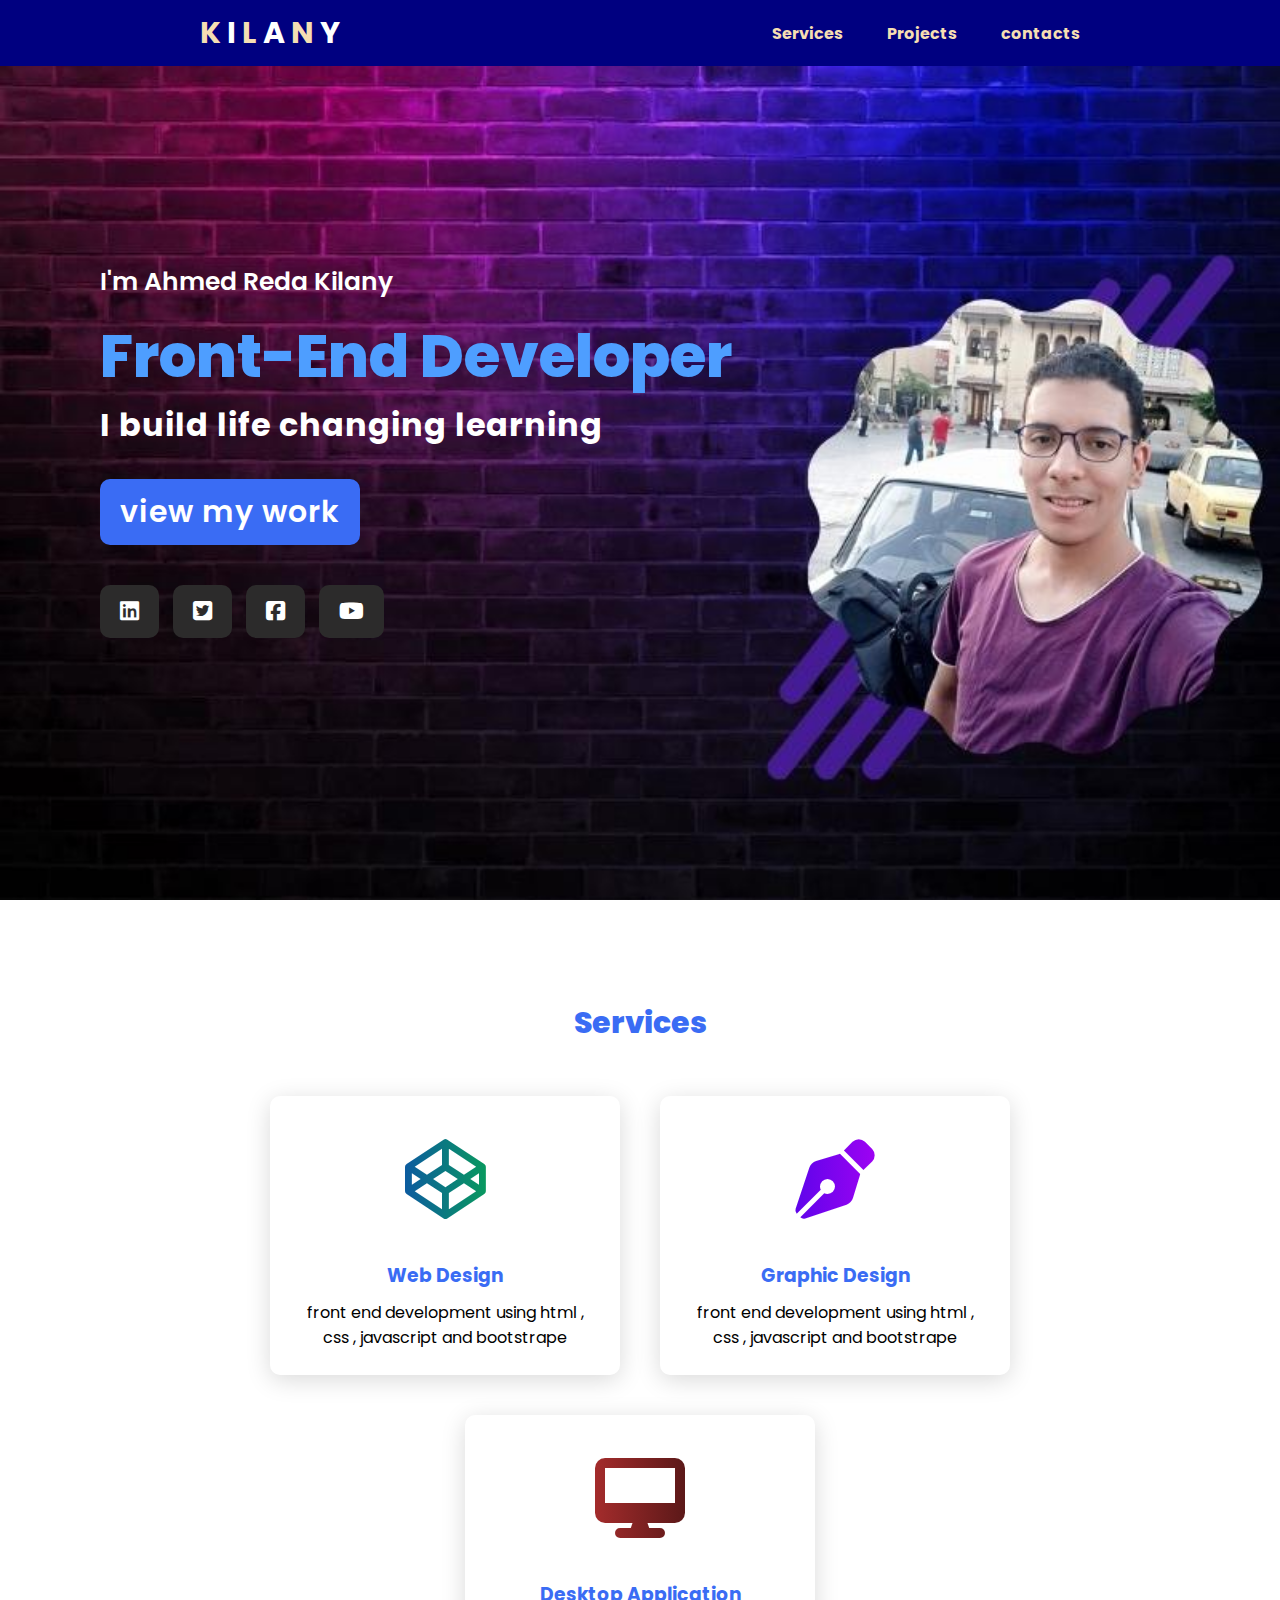
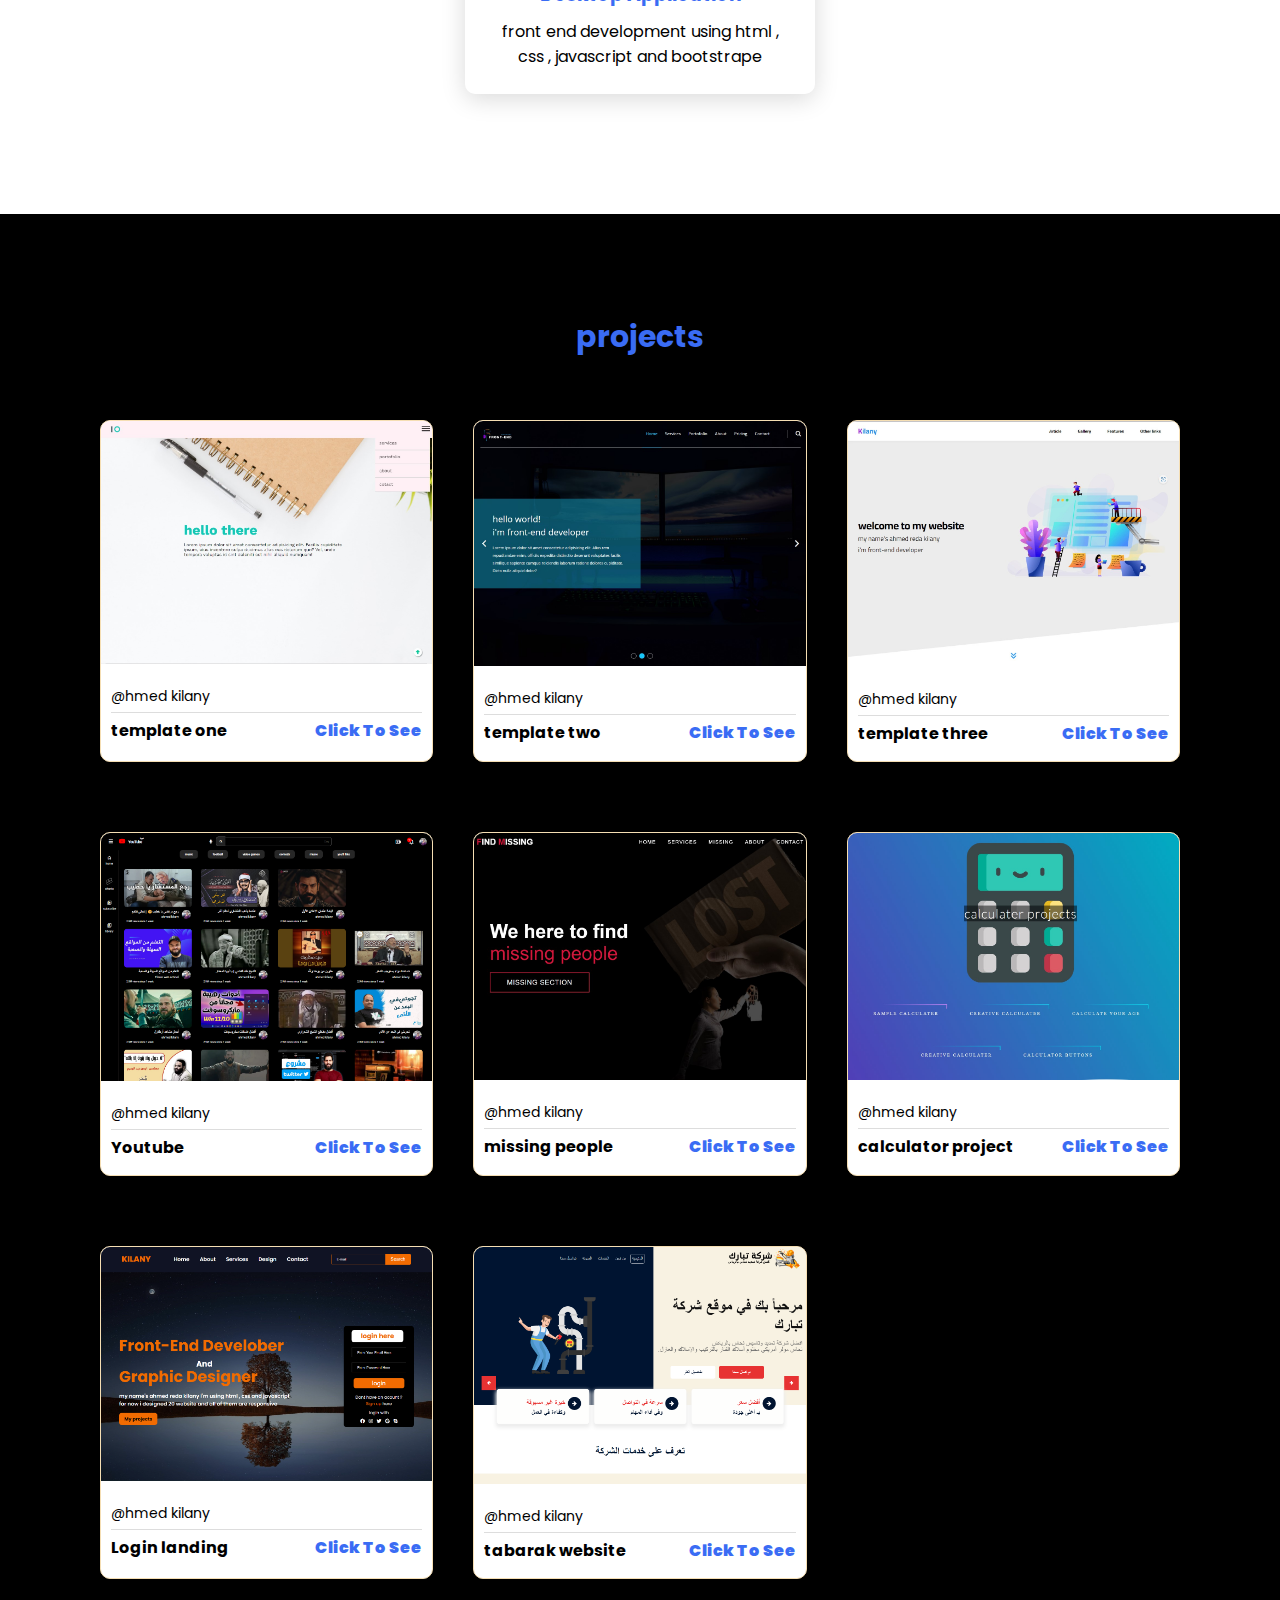
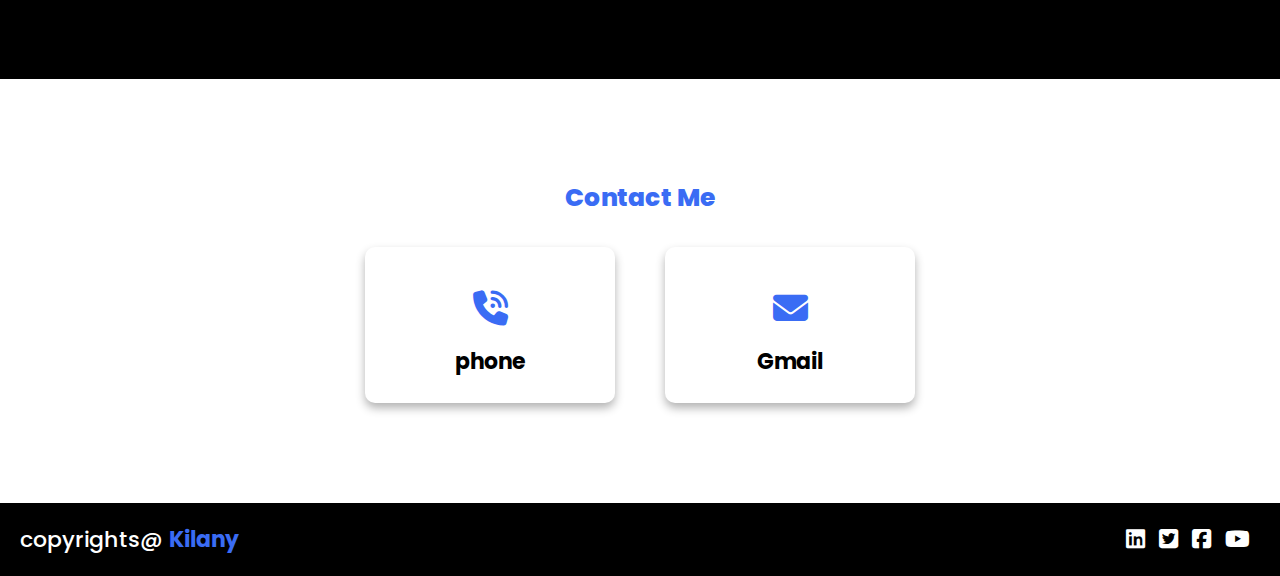
<file: index.html>
<!DOCTYPE html>
<html lang="en">
<head>
    <meta http-equiv="Content-Type" content="text/html; charset=utf-8">
    <meta http-equiv="X-UA-Compatible" content="IE=edge">
    <meta name="viewport" content="width=device-width, initial-scale=1.0">

    <meta name="title" content="Ahmed Reda Kilany">
    <meta name="description" content="Ahmed Reda Kilany Front-End Developer">
    <meta name="keywords" content="Ahmed Reda Kilany , ahmed kilany , ahmed reda kilany , kilany website ">
    <meta name="robots" content="index, follow">
    <meta name="language" content="English">
    <meta name="revisit-after" content="33 days">
    <meta name="author" content="Ahmed Reda Kilany">
    <!-- ////for social /// -->
    <meta property="og:title" content="Ahmed Reda Kilany" />
    <meta property="og:description" content="Front-End Developer" />
    <meta property="og:site_name" content="Ahmed Reda Kilany" />
    <meta property="og:locale" content="en_US" />
    <meta property="og:type" content="Portofolio" />
    <meta property="og:image" itemprop="image" content="https://drive.google.com/file/d/1TWU7nu4dIFA8JKIRc9gVrY7LZrQuCzXX/preview"/>
    <meta property="og:image:type" content="image/png" />
    <meta property="og:image:width" content="300">

    <!-- ================================================= -->
    <link rel="shortcut icon" type="image/png" href="img/shortimg.png"/>
    <link rel="stylesheet" href="https://cdnjs.cloudflare.com/ajax/libs/font-awesome/6.3.0/css/all.min.css">
    <link rel="stylesheet" href="css/style.css">
    <title>Ahmed Reda Kilany</title>

</head>

<body>
    <!-- start header  -->
    <header>
        <a href="#" class="logo">
            <span>K</span> <span>I</span> <span>L</span>
             <span>A</span> <span>N</span> <span>Y</span> 
        </a>
        <nav>
            <a href="#services">Services</a>
            <a href="#projects">Projects</a>
            <a href="#contacts">contacts</a>
        </nav>
    </header>
    <!-- start header  -->

    <!-- start landing  -->
    <section class="landing">
        <div>
            <h2>
                 I'm Ahmed Reda Kilany<br>
                <span>Front-End Developer</span>
            </h2>
            <h3>I build life changing learning</h3>
            <a class="btn" href="#projects">view my work </a>
        
            <div class="social">
                <a href="https://www.linkedin.com/in/ahmed-reda-kilany-8b5243262/" target="_blank"><i class="fa-brands fa-linkedin"></i></a>
                <a href="#"><i class="fa-brands fa-square-twitter"></i></a>
                <a href="https://www.facebook.com/ahmed.redakilany" target="_blank"><i class="fa-brands fa-square-facebook"></i></a>
                <a href="https://www.youtube.com/channel/UCumIMT7UNfjamWxwIShw-hg" target="_blank"><i class="fa-brands fa-youtube"></i></a>
            </div>
        </div>
    </section>
    <!-- end landing  -->

    <!-- start Services  -->
    <section class="cards" id="services">
        <h2 class="title">Services</h2>
        <div class="content">

            <div class="card">
                <div class="icon code" >
                    <i class="fa-brands fa-codepen"></i>
                </div>
                <div class="info">
                    <h3>Web Design</h3>
                    <p>
                        front end development using html , css , javascript and bootstrape
                    </p>
                </div>
            </div>
            <div class="card">
                <div class="icon graphic">
                     <i class="fa-solid fa-pen-nib"></i>
                </div>
                <div class="info">
                    <h3>Graphic Design</h3>
                    <p>
                        front end development using html , css , javascript and bootstrape
                    </p>
                </div>
            </div>
            <div class="card">
                <div class="icon app">
                    <i class="fa-solid fa-desktop"></i>
                </div>
                <div class="info">
                    <h3>Desktop Application</h3>
                    <p>
                        front end development using html , css , javascript and bootstrape
                    </p>
                </div>
            </div>

        </div>
    </section>
    <!-- end Services  -->

    <!-- start project  -->
    <section class="projects" id="projects">
        <h2>projects</h2>
        <div class="content">

            <div class="card">
                <div class="img">
                    <img src="img/one.jpg" alt="">
                </div>
                <div class="info">
                    <p class="describtion">
                        @hmed kilany
                    </p>
                    <strong class="title">
                        <span> template one </span>
                        <a href="https://ahmedkilany123.github.io/one/" target="_blank">Click To See </a>
                    </strong>
                </div>
            </div>
            <div class="card">
                <div class="img">
                    <img src="img/two.jpg" alt="">
                </div>
                <div class="info">
                    <p class="describtion">
                        @hmed kilany
                    </p>
                    <strong class="title">
                        <span>template two </span>
                        <a href="https://ahmedkilany123.github.io/kilany/" target="_blank">Click To See </a>
                    </strong>
                </div>
            </div>
            <div class="card">
                <div class="img">
                    <img src="img/three.jpg" alt="">
                </div>
                <div class="info">
                    <p class="describtion">
                        @hmed kilany
                    </p>
                    <strong class="title">
                        <span>template three </span>
                        <a href="https://ahmedkilany123.github.io/kilany3/" target="_blank">Click To See </a>
                    </strong>
                </div>
            </div>
              <div class="card">
                <div class="img">
                    <img src="img/youtube.png" alt="">
                </div>
                <div class="info">
                    <p class="describtion">
                        @hmed kilany
                    </p>
                    <strong class="title">
                        <span>Youtube </span>
                        <a href="https://ahmedkilany123.github.io/youtube/">Click To See </a>
                    </strong>
                </div>
            </div>
            <div class="card">
                <div class="img">
                    <img src="img/miss.jpg" alt="">
                </div>
                <div class="info">
                    <p class="describtion">
                        @hmed kilany
                    </p>
                    <strong class="title">
                        <span>missing people </span>
                        <a href="https://ahmedkilany123.github.io/missing/" target="_blank">Click To See </a>
                    </strong>
                </div>
            </div>
            <div class="card">
                <div class="img">
                    <img src="img/calc.jpg" alt="">
                </div>
                <div class="info">
                    <p class="describtion">
                        @hmed kilany
                    </p>
                    <strong class="title">
                        <span>calculator project </span>
                        <a href="https://ahmedkilany123.github.io/calculater-project/" target="_blank">Click To See </a>
                    </strong>
                </div>
            </div>
            <div class="card">
                <div class="img">
                    <img src="img/landin-login.png" alt="">
                </div>
                <div class="info">
                    <p class="describtion">
                        @hmed kilany
                    </p>
                    <strong class="title">
                        <span>Login landing </span>
                        <a href="https://ahmedkilany123.github.io/landing1/" target="_blank">Click To See </a>
                    </strong>
                </div>
            </div>
            <div class="card">
                <div class="img">
                    <img src="img/tabarek.png" alt="">
                </div>
                <div class="info">
                    <p class="describtion">
                        @hmed kilany
                    </p>
                    <strong class="title">
                        <span>tabarak website </span>
                        <a href="https://ahmedkilany123.github.io/tabarak/" target="_blank">Click To See </a>
                    </strong>
                </div>
            </div>
          
           

        </div>
    </section>
    <!-- end project  -->

    <!-- start contacts  -->
    <section class="contacts" id="contacts">
        <h2>Contact Me</h2>
        <div class="content">

            <div class="card">
                <a href="tel:01279393732">
                    <div class="icon">
                        <i class="fa-solid fa-phone-volume"></i>
                    </div>
                    <div class="info">
                        phone
                    </div>
                </a>
            </div>
            <div class="card">
                <a href="mailto:ahmedredakilany99@gmail.com">
                    <div class="icon">
                        <i class="fa-solid fa-envelope"></i>
                    </div>
                    <div class="info">
                        Gmail
                    </div>
                 </a>
            </div>

        </div>
    </section>
    <!-- end contacts  -->

    <!-- start footer  -->
    <footer>
            <p>
                copyrights@ <span>Kilany</span>
            </p>
            <div class="social">
                <a href="https://www.linkedin.com/in/ahmed-reda-kilany-8b5243262/" target="_blank"><i class="fa-brands fa-linkedin"></i></a>
                <a href="#"><i class="fa-brands fa-square-twitter" target="_blank"></i></a>
                <a href="https://www.facebook.com/ahmed.redakilany" target="_blank"><i class="fa-brands fa-square-facebook"></i></a>
                <a href="https://www.youtube.com/channel/UCumIMT7UNfjamWxwIShw-hg" target="_blank"><i class="fa-brands fa-youtube"></i></a>
            </div>
    </footer>
    <!-- end footer  -->
</body>
</html>
</file>
<file: css/style.css>
@import url('https://fonts.googleapis.com/css2?family=Cairo:wght@200;300;400;700;900&family=Poppins:ital,wght@0,100;0,200;0,300;0,400;0,500;0,600;0,700;0,800;0,900;1,100;1,200;1,300;1,400;1,500;1,600;1,700;1,800;1,900&display=swap');
/* variables */
 :root {
--main-color: #3a6cf4 ;
--main-transition: 0.3s ;
--delay-transition:0.7s;
--section-padding: 100px;
}
/*end variables */
/* global roles */
* {
    padding: 0;
    margin: 0;
    box-sizing: border-box;
    font-family: 'poppins' , sans-serif;
    scroll-behavior: smooth;
}
section {
    padding:var(--section-padding);
   
}
@media (max-width: 991px) {
    section {
        padding-top:var(--section-padding);
        padding-bottom:var(--section-padding);
        padding-left:30px;
        padding-right:30px;
    }
}
a {
    text-decoration: none;
}
ul {
    list-style: none;
    text-decoration: none;
}


/* end global roles */

header {
    width: 100%;
    position: fixed;
    z-index: 100;
    display: flex;
    padding: 10px 200px;
    background-color: navy;
    justify-content: space-between;
    align-items: center;
}
@media (max-width: 991px) {
    header {
        padding: 10px 10px;
    }
}
header .logo  {
    font-size: 30px;
    font-weight: bold;
    color: white;
}
header .logo span:nth-of-type(1) {
    color: wheat;
}
header .logo span:nth-of-type(3) {
    color: wheat;
}
header .logo span:nth-of-type(5) {
    color: wheat;
}
header nav a {
    padding-left: 40px;
    color: wheat;
    font-weight: 700;
    font-size: 16px;
    transition: var(--main-transition);
    -webkit-transition: var(--main-transition);
    -moz-transition: var(--main-transition);
    -ms-transition: var(--main-transition);
    -o-transition: var(--main-transition);
}
@media (max-width: 768px) {
    header .logo {
        font-size: 14px;
    }
    header nav a {
        font-size: 10px;
        font-weight: 500;
    }
}
header nav a:hover  {
    display: inline-block;
    color: #ffffff;
    transform: scale(1.1);
    -webkit-transform: scale(1.1);
    -moz-transform: scale(1.1);
    -ms-transform: scale(1.1);
    -o-transform: scale(1.1);
}

/* start landing  */
.landing {
    width: 100%;
    height: 100vh;
    background-image: url(../img/landing.jpg);
    background-size: cover;
    display: flex;
    align-items: center;
}
.landing h2 {
    color: white;
    font-size: 25px;
    font-weight: 600;
}
.landing h2 span {
    display: inline-block;
    margin-top: 10px;
    color: #4e9eff;
    font-size: 60px;
    font-weight: 800;
}
.landing h3 {
    margin-bottom: 30px;
    color: #fff;
    font-size: 32px;
    letter-spacing: 1px;
}
.landing div .btn {
    background-color: #3a6cf4;
    display: inline-block;
    padding: 10px 20px;
    color: white;
    font-size: 30px;
    font-weight: 600;
    border-radius: 10px;
    letter-spacing: 1px;
    transition: var(--main-transition) ease;
    -webkit-transition: var(--main-transition) ease;
    -moz-transition: var(--main-transition) ease;
    -ms-transition: var(--main-transition) ease;
    -o-transition: var(--main-transition) ease;
}
.landing .btn:hover {
    background-color: #4e9eff;
    transform: scale(1.1);
    -webkit-transform: scale(1.1);
    -moz-transform: scale(1.1);
    -ms-transform: scale(1.1);
    -o-transform: scale(1.1);
}
.landing .social a {
    display: inline-block;
    color: white;
    padding: 10px 20px;
    border-radius: 10px;
    background-color: #2c2b2b;
    margin-right: 10px;
    font-size: 22px;
    margin-top: 40px;
    transition:var(--main-transition);
    -webkit-transition:var(--main-transition);
    -moz-transition:var(--main-transition);
    -ms-transition:var(--main-transition);
    -o-transition:var(--main-transition);
}
.landing .social a:not(:last-child):hover {
    color: #4e9eff;
    background-color: transparent;
    font-size: 30px;
    transform: rotate(20deg);
}
.landing .social a:last-child:hover {
    color: red;
    background-color: transparent;
    font-size: 30px;
    transform: rotate(20deg);
}
/* responsive   */
@media (max-width:991px) {
    .landing {
        padding: 50px;
    }
    .landing h2 {
        font-size: 15px;
    }
    .landing h2 span {
        font-size: 40px;
    }
    .landing h3 {
        font-size: 20px;    
    }
    .landing div .btn {
        font-size: 15px;
        font-weight: 600;
    }
    .landing .social a { 
        font-size: 14px;  
        margin-right: 5px;
    }
}
/* end landing  */

/* start services  */
.cards h2 {
    margin: 0 auto 30px;
    text-align: center;
    color: var(--main-color);
    font-weight: 800;
    font-size: 30px;
}
.cards .content {
    display: flex;
    flex-wrap: wrap;
    justify-content: center;
    align-items: center;
} 
.cards .card {
    background-color: #fff;
    margin: 20px;
    padding: 15px;
    border-radius: 10px;
    width: 350px;
    box-shadow: 0 5px 25px rgb(1 1 1 / 15%);
    transition: var(--delay-transition);
    -webkit-transition: var(--delay-transition);
    -moz-transition: var(--delay-transition);
    -ms-transition: var(--delay-transition);
    -o-transition: var(--delay-transition);
}
.cards .card:hover {
    transform: scale(1.1);
    -webkit-transform: scale(1.1);
    -moz-transform: scale(1.1);
    -ms-transform: scale(1.1);
    -o-transform: scale(1.1);
}
.cards .card .icon {
    text-align: center;
    padding: 10px;
    font-size: 80px;
    color: var(--main-color);
}
.cards .card .code {
    color: #00ff0d;
    background: linear-gradient(90deg , #1100ff , #04f300);
    -webkit-background-clip: text;
    -webkit-text-fill-color: transparent;
    -moz-text-fill-color: transparent;
    -ms-text-fill-color: transparent;
    -o-text-fill-color: transparent;
}
.cards .card .graphic {
    background: linear-gradient(90deg , #0007de , #fc00ff);
    -webkit-background-clip: text;
    -moz-background-clip: text;
    -ms-background-clip: text;
    -o-background-clip: text;
    -webkit-text-fill-color: transparent;
    -moz-text-fill-color: transparent;
    -ms-text-fill-color: transparent;
    -o-text-fill-color: transparent;
}  
.cards .card .app {
    background: linear-gradient(90deg , #ff4444 , #000000);
    -webkit-background-clip: text;
    -moz-background-clip: text;
    -ms-background-clip: text;
    -o-background-clip: text;
    -webkit-text-fill-color: transparent;
    -moz-text-fill-color: transparent;
    -ms-text-fill-color: transparent;
    -o-text-fill-color: transparent;
}  
.cards .card .info {
    text-align: center;
}
.cards .card .info h3 {
    margin: 10px;
    color: var(--main-color);
}
.cards .card .info p {
    margin: 10px;
}
/* end services  */

/* start projects  */
.projects {
    background-color: black;
}
.projects h2 {
    text-align: center;
    color: var(--main-color);
    font-size: 30px;
    margin-bottom: 30px;
    }
.projects .content {
    display: grid;
    grid-template-columns: repeat(auto-fill,minmax(300px,1fr));
    gap: 40px;
}
.projects .content .card {
    margin-top: 30px;
    background-color: white;
    border-radius: 10px;
    overflow: hidden;
    border: 1px solid wheat;
    transition: var(--delay-transition);
    -webkit-transition: var(--delay-transition);
    -moz-transition: var(--delay-transition);
    -ms-transition: var(--delay-transition);
    -o-transition: var(--delay-transition);
}
.projects .content .card:hover {
    transform: scale(1.1);
    -webkit-transform: scale(1.1);
    -moz-transform: scale(1.1);
    -ms-transform: scale(1.1);
    -o-transform: scale(1.1);
}
.projects .content .img img {
    width: 100%;
}
.projects .info {
    padding: 15px 10px;
}
.projects .info .describtion {
    font-size: 14px;
    color: black;
    margin-bottom: 5px;
}
.projects .info .title {
    display: flex;
    justify-content: space-between;
    padding-top: 5px;
    border-top: 1px solid #ddd;
}
.projects .info a {
color: var(--main-color);
font-weight: 900;
}

/* end projects  */

/* start contacts  */

.contacts h2 {
    text-align: center;
    color: var(--main-color);
    font-size: 25px;
    font-weight: 800;
    margin-bottom: 30px;
}
.contacts .content {
    display: flex;
    gap: 50px;
    justify-content: center;
    align-items: center;
    text-align: center;
}
.contacts .card {
    padding: 25px;
    width: 250px;
    border-radius: 10px;
    box-shadow: 0 5px 10px rgb(1 1 1 / 30%);
    transition: var(--delay-transition);
    -webkit-transition: var(--delay-transition);
    -moz-transition: var(--delay-transition);
    -ms-transition: var(--delay-transition);
    -o-transition: var(--delay-transition);
}
.contacts .card:hover {
    transform: scale(1.1);
    -webkit-transform: scale(1.1);
    -moz-transform: scale(1.1);
    -ms-transform: scale(1.1);
    -o-transform: scale(1.1);
}
.contacts .card .icon {
    color: var(--main-color);
    font-size: 35px;
    padding: 10px;
}
.contacts .card .info {
    color: black;
    font-size: 22px;
    font-weight: 700;
}


/* end contacts  */

/* start footer  */
footer {
    background-color: black;
    display: flex;
    justify-content: space-between;
    padding: 20px;
}
@media (max-width:768px)
{
    footer {
        padding: 20px 0;
    }
}
footer  p {
    color: white;
    font-size: 22px;
    font-weight: 500;
}
@media (max-width:768px)
{
    footer p {
        font-size: 16px;
    }
}
footer  p span {
color: var(--main-color);
font-weight: 700;
}
footer  .social a {
    color: white;
    background-color: transparent;
    margin-right: 10px;
    font-size: 22px;
    transition:var(--main-transition);
    -webkit-transition:var(--main-transition);
    -moz-transition:var(--main-transition);
    -ms-transition:var(--main-transition);
    -o-transition:var(--main-transition);
}
@media (max-width:768px)
{
    footer  .social a {
        margin-right: 8px;
        font-size: 18px;
    }
}
footer  .social a:hover {
   color: #4e9eff;
   background-color: transparent;
   display: inline-block;
   transform: rotate(20deg);
   -webkit-transform: rotate(20deg);
   -moz-transform: rotate(20deg);
   -ms-transform: rotate(20deg);
   -o-transform: rotate(20deg);
}
footer .social a:last-child:hover {
    color: red;
    background-color: transparent;
}

/* end footer  */
</file>
